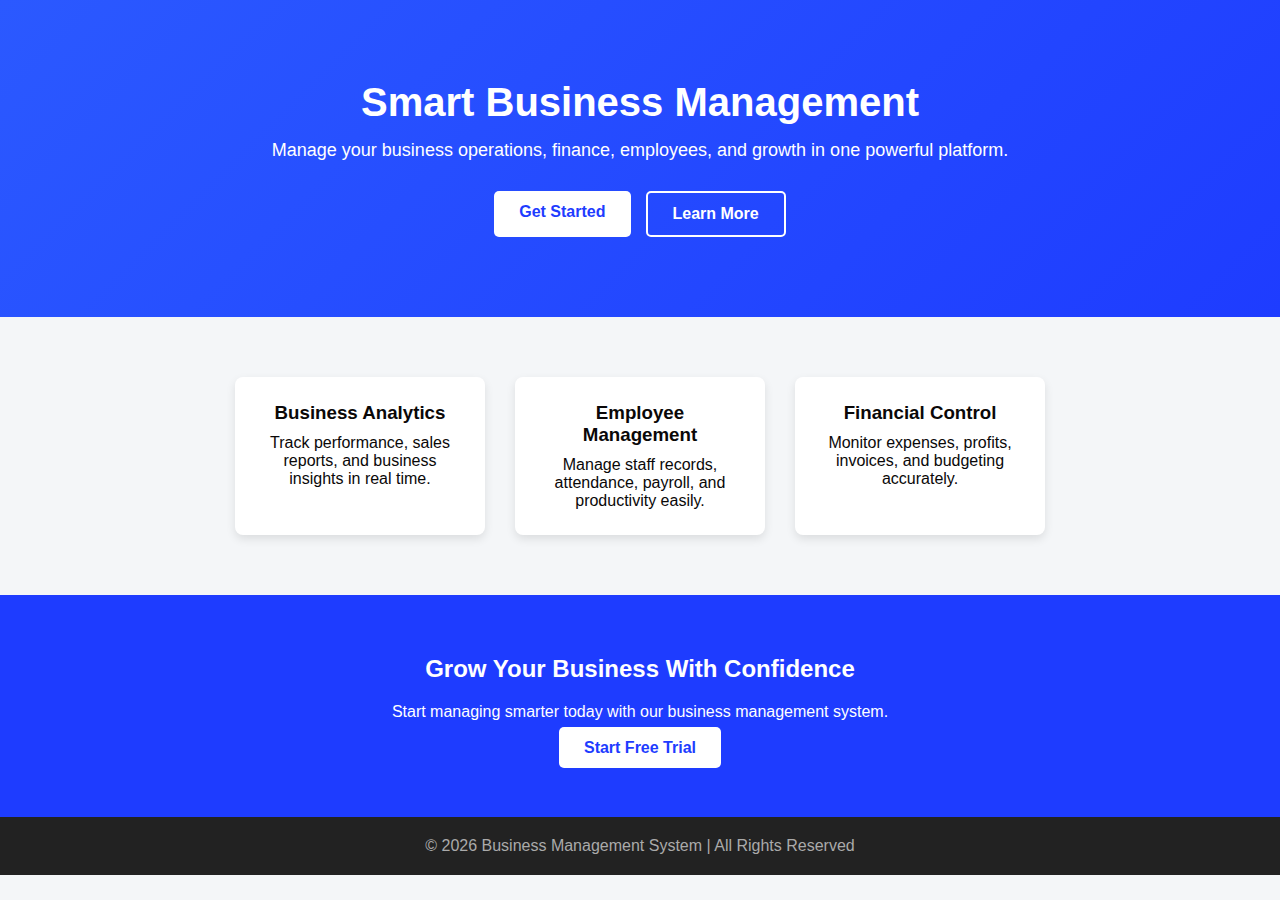
<file: landing1.html>
<!DOCTYPE html>
<html lang="en">
<head>
    <meta charset="UTF-8">
    <meta name="viewport" content="width=device-width, initial-scale=1.0">
    <title>Business Management System</title>
    <link rel="stylesheet" href="style2.css">
</head>
<body>

    <!-- Hero Section -->
    <section class="hero">
        <h1>Smart Business Management</h1>
        <p>Manage your business operations, finance, employees, and growth in one powerful platform.</p>

        <div class="buttons">
            <a href="#" class="btn primary">Get Started</a>
            <a href="#" class="btn secondary">Learn More</a>
        </div>
    </section>

    <!-- Features Section -->
    <section class="features">
        <div class="feature">
            <h3>Business Analytics</h3>
            <p>Track performance, sales reports, and business insights in real time.</p>
        </div>

        <div class="feature">
            <h3>Employee Management</h3>
            <p>Manage staff records, attendance, payroll, and productivity easily.</p>
        </div>

        <div class="feature">
            <h3>Financial Control</h3>
            <p>Monitor expenses, profits, invoices, and budgeting accurately.</p>
        </div>
    </section>

    <!-- Call To Action -->
    <section class="cta">
        <h2>Grow Your Business With Confidence</h2>
        <p>Start managing smarter today with our business management system.</p>
        <br>
        <a href="#" class="btn primary">Start Free Trial</a>
    </section>

    <!-- Footer -->
    <footer>
        <p>© 2026 Business Management System | All Rights Reserved</p>
    </footer>

</body>
</html>
</file>
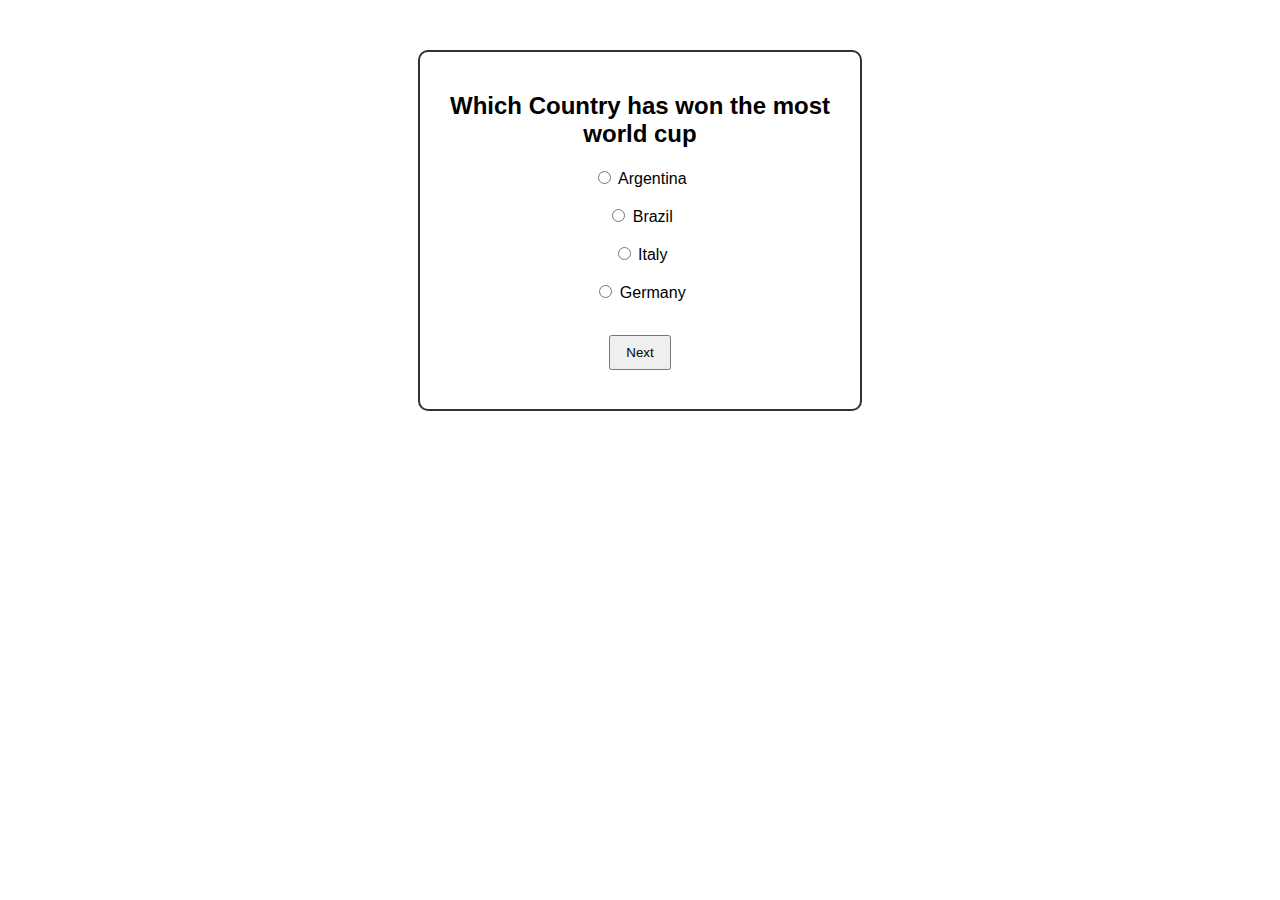
<file: quiz.html>
<!DOCTYPE html>
<html lang="en">
<head>
    <meta charset="UTF-8">
    <title>Simple Quiz</title>
    <style>
        body {
            font-family: Arial, sans-serif;
            text-align: center;
            margin-top: 50px;
        }
        .quiz-box {
            width: 400px;
            margin: auto;
            padding: 20px;
            border: 2px solid #333;
            border-radius: 10px;
        }
        button {
            margin-top: 15px;
            padding: 8px 15px;
            cursor: pointer;
        }
    </style>
</head>
<body>

<div class="quiz-box">
    <h2 id="question">Question will appear here</h2>

    <div>
        <input type="radio" name="answer" value="0"> <span id="option0"></span><br><br>
        <input type="radio" name="answer" value="1"> <span id="option1"></span><br><br>
        <input type="radio" name="answer" value="2"> <span id="option2"></span><br><br>
        <input type="radio" name="answer" value="3"> <span id="option3"></span><br><br>
    </div>

    <button onclick="nextQuestion()">Next</button>

    <h3 id="result"></h3>
</div>

<script>
    const quizData = [
        {
            question: "Which Country has won the most world cup",
            options: ["Argentina", "Brazil", "Italy", "Germany"],
            correct: 1
        },
        {
            question: "Whose Prime is More peak?",
            options: ["Zidane", "Iniesta", "Kroos", "Ozil"],
            correct: 3
        },
        {
            question: "Which Country won the world cup in 1982?",
            options: [
                "Italy",
                "West Germany",
                "USSR",
                "Yugoslavia"
            ],
            correct: 0
        },

        {
            question: "Who is the GOAT",
            options: [
                "Pele",
                "Ronaldo",
                "Messi",
                "Maradona"
            ],
            correct: 2
        },


        {
            question: "Greatest Freekkick Taker?",
            options: [
                "Beckham",
                "Messi",
                "Pele",
                "Juninho"
            ],
            correct: 3
        },

        {
            question: "Greatest Football Team?",
            options: [
                "Barcelona 2009",
                "Real Madrid 2017",
                "Sacchi Milan",
                "Uruguay (1924-1950)"
            ],
            correct: 0
        },
        

        {
            question: "Best Winger Currently",
            options: [
                "Yamal",
                "Olise",
                "Kvara",
                "Vini Jr"
            ],
            correct: 1
        },
     
        {
            question: "Best Defender of all time ",
            options: [
                "Baresi",
                "Maldini",
                "Cannavaro",
                "Beckenbauer"
            ],
            correct: 1
        },

        {
            question: "Greatest Striker of all time",
            options: [
                "Gerd Muller",
                "Marco Van Basten",
                "O Fenomeno",
                "Romario"
            ],
            correct: 2
        },

        {
            question: "Best Football Slander",
            options: [
                "Saddam Huijsen",
                "Penaldo",
                "Lil Uzi Wirtz",
                "Mikel Artentanyu"
            ],
            correct: 3
        },

    ];

     let currentQuestion = 0;
    let score = 0;

    function loadQuestion() {
        const q = quizData[currentQuestion];
        document.getElementById("question").innerText = q.question;
        document.getElementById("option0").innerText = q.options[0];
        document.getElementById("option1").innerText = q.options[1];
        document.getElementById("option2").innerText = q.options[2];
        document.getElementById("option3").innerText = q.options[3];

        // Uncheck previous selection
        const answers = document.getElementsByName("answer");
        answers.forEach(answer => answer.checked = false);
    }

    function nextQuestion() {
        const answers = document.getElementsByName("answer");
        let selected = -1;

        answers.forEach(answer => {
            if (answer.checked) {
                selected = parseInt(answer.value);
            }
        });

        if (selected === -1) {
            alert("Please select an answer!");
            return;
        }

        if (selected === quizData[currentQuestion].correct) {
            score++;
        }

        currentQuestion++;

        if (currentQuestion < quizData.length) {
            loadQuestion();
        } else {
            document.querySelector(".quiz-box").innerHTML =
                "<h2>Quiz Completed!</h2>" +
                "<h3>Your Score: " + score + " / " + quizData.length + "</h3>";
        }
    }

    loadQuestion();
   
</script>

</body>
</html>
</file>
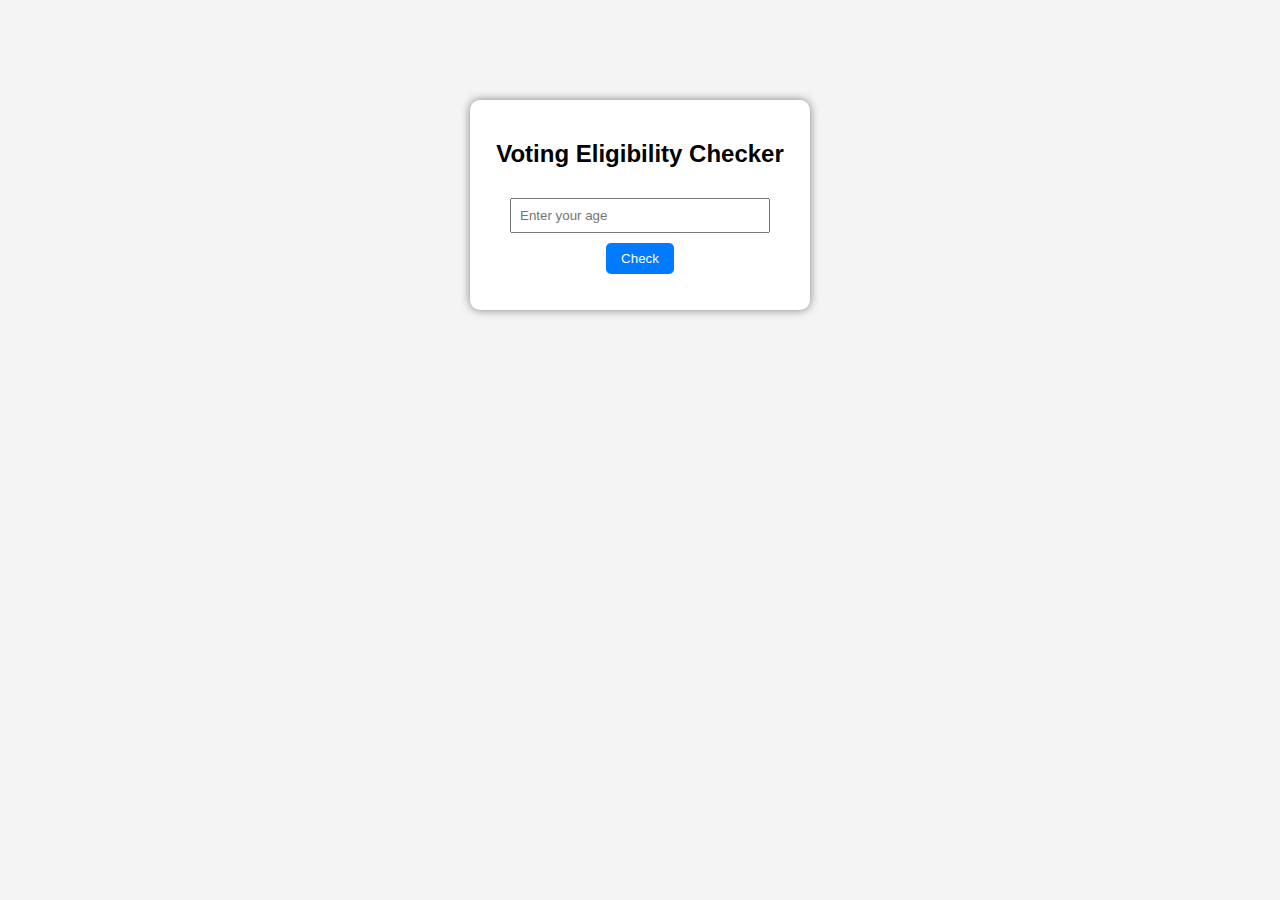
<file: wt.html>
<!DOCTYPE html>
<html lang="en">
<head>
    <meta charset="UTF-8">
    <title>Voting Eligibility</title>
    <style>
        body {
            font-family: Arial, sans-serif;
            text-align: center;
            margin-top: 100px;
            background-color: #f4f4f4;
        }

        .container {
            background: white;
            padding: 20px;
            width: 300px;
            margin: auto;
            border-radius: 10px;
            box-shadow: 0 0 10px gray;
        }

        input {
            padding: 8px;
            width: 80%;
            margin: 10px 0;
        }

        button {
            padding: 8px 15px;
            cursor: pointer;
            background-color: #007BFF;
            color: white;
            border: none;
            border-radius: 5px;
        }

        #result {
            margin-top: 15px;
            font-weight: bold;
        }
    </style>
</head>
<body>

<div class="container">
    <h2>Voting Eligibility Checker</h2>
    
    <input type="number" id="age" placeholder="Enter your age">
    <br>
    <button onclick="checkEligibility()">Check</button>

    <p id="result"></p>
</div>

<script>
    function checkEligibility() {
        const age = document.getElementById("age").value;
        const result = document.getElementById("result");

        if (age === "") {
            result.innerText = "Please enter your age.";
            result.style.color = "red";
        }
        else if (age < 18) {
            result.innerText = "You are not eligible to vote.";
            result.style.color = "red";
        }
        else if (age >= 18 ) {
            result.innerText = "You are eligible to vote!";
            result.style.color = "green";
        }
        else {
            result.innerText = "Please enter a valid age.";
            result.style.color = "orange";
        }
    }
</script>

</body>
</html>
</file>
<file: style2.css>
* {
    margin: 0;
    padding: 0;
    box-sizing: border-box;
    font-family: Arial, sans-serif;
}

body {
    background-color: #f4f6f8;
    color: #0a0808;
}


.hero {
    background: linear-gradient(135deg, #2b59ff, #1e3cff);
    color: white;
    text-align: center;
    padding: 80px 20px;
}

.hero h1 {
    font-size: 40px;
    margin-bottom: 15px;
}

.hero p {
    font-size: 18px;
    margin-bottom: 30px;
}

.buttons {
    display: flex;
    justify-content: center;
    gap: 15px;
}

/* Buttons */
.btn {
    text-decoration: none;
    padding: 12px 25px;
    border-radius: 5px;
    font-weight: bold;
}

.primary {
    background-color: #ffffff;
    color: #1e3cff;
}

.secondary {
    border: 2px solid white;
    color: white;
}

/* Features Section */
.features {
    display: flex;
    justify-content: center;
    gap: 30px;
    padding: 60px 20px;
}

.feature {
    background: white;
    padding: 25px;
    width: 250px;
    border-radius: 8px;
    text-align: center;
    box-shadow: 0 4px 10px rgba(0,0,0,0.1);
}

.feature h3 {
    margin-bottom: 10px;
}

/* CTA Section */
.cta {
    background-color: #1e3cff;
    color: white;
    text-align: center;
    padding: 60px 20px;
}

.cta h2 {
    margin-bottom: 20px;
}

/* Footer */
footer {
    text-align: center;
    padding: 20px;
    background-color: #222;
    color: #aaa;
}
</file>
